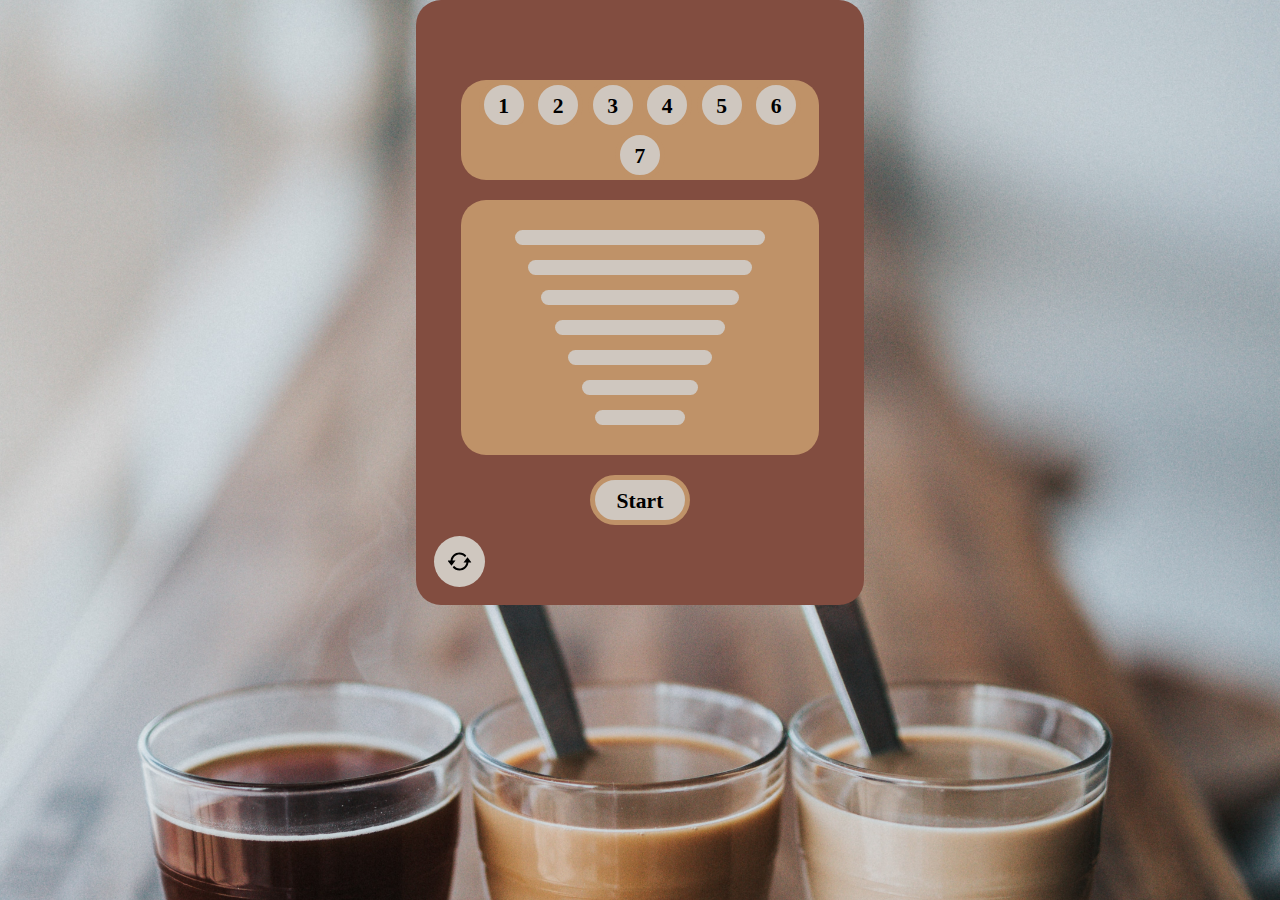
<file: index.html>
<!DOCTYPE html>
<html lang="en">
<head>
    <meta charset="UTF-8">
    <meta name="viewport" content="width=device-width, initial-scale=1.0">
    <title>Dolce Gusto Timer</title>
    <link rel="stylesheet" href="style.css">
    <script src="script.js" defer></script>
</head>
<body>
    <header>
        
    </header>
    <main>
        <svg xmlns="http://www.w3.org/2000/svg" width="24" height="24" viewBox="0 0 24 24"><path d="M20.944 12.979c-.489 4.509-4.306 8.021-8.944 8.021-2.698 0-5.112-1.194-6.763-3.075l1.245-1.633c1.283 1.645 3.276 2.708 5.518 2.708 3.526 0 6.444-2.624 6.923-6.021h-2.923l4-5.25 4 5.25h-3.056zm-15.864-1.979c.487-3.387 3.4-6 6.92-6 2.237 0 4.228 1.059 5.51 2.698l1.244-1.632c-1.65-1.876-4.061-3.066-6.754-3.066-4.632 0-8.443 3.501-8.941 8h-3.059l4 5.25 4-5.25h-2.92z"/></svg>
        <div class="container numbers">
            <button class="num 1">1</button>
            <button class="num 2">2</button>
            <button class="num 3">3</button>
            <button class="num 4">4</button>
            <button class="num 5">5</button>
            <button class="num 6">6</button>
            <button class="num 7">7</button>
        </div>
        <div class="container lines">
            <div class="line last"></div>
            <div class="line six"></div>
            <div class="line five"></div>
            <div class="line four"></div>
            <div class="line three"></div>
            <div class="line two"></div>
            <div class="line first"></div>
        </div>
            <button class="start">Start</button>
    </main>
    <footer>

    </footer>
</body>
</html>
</file>
<file: style.css>
* {
    font-family: 'Baloo Tamma 2', cursive;
    font-size: 18px;
    margin: 0;
    padding: 0;
}

html, body, main {
    position: fixed;
    top: 0;
    bottom: 0;
    left: 0;
    right: 0;
}

body {
    box-sizing: content-box;
    background-image: url("src/nathan-dumlao-pnmRtTHWqDM-unsplash.jpg");
    height: 100%;
    background-position: center;
    background-repeat: no-repeat;
    background-size: cover;
    overflow: hidden;
}

#container {
    min-height: 100vh;
    display: flex;
    align-items: center;
}

main {
    display: block;
    max-width: 35%;
    margin: 0 auto;
    text-align: center;
    background-color: #824d40;
    border-radius: 25px;
    padding: 60px 0;
    position: relative;
}

svg {
    background-color: #cfc7bf;
    position: absolute;
    left: 1rem;
    padding: 0.75rem;
    bottom: 1rem;
    border-radius: 50%;
}

svg:hover {
    padding: 1.25rem;
}

.container {
    background-color: #bf9268;
    width: 80%;
}

.numbers {
    display: block;
    max-width: 600px;
    max-height: fit-content;
    border-radius: 25px;
    margin: 20px auto;
}

.lines {
    display: block;
    margin: 0 auto;
    border-radius: 25px;
    padding: 15px 0;
}

button {
    background-color: #cfc7bf;
    border: 5px solid #bf9268;
    font-weight: bold;
    font-size: larger;
    line-height: 2.375rem;
}

button:hover {
    border: none;
}

.num {
    border-radius: 50%;
    width: 50px;
    height: 50px;
}

.start {
    width: 100px;
    height: 50px;
    border-radius: 25px;
    margin: 20px;
}

.start:hover {
    background-color: #bf9268;
    border: 10px solid #824d40;
    color: #824d40;
    width: 200px;
}


/* styling for the stripes in the middle of the app */

.line {
    display: block;
    margin: 15px auto;
    background-color: #cfc7bf;
    height: 15px;
    border-radius: 25px;
}

.red {
    background-color: red !important;
}

.coloured {
    background-color: black !important;
}

.last {
    width: 70%;
}

.six {
    width: 62.5%;
}

.five {
    width: 55%;
}

.four {
    width: 47.5%;
}

.three {
    width: 40%;
}

.two {
    width: 32.5%;
}

.first {
    width: 25%;
}

.coffee {
    display: none;
}


/* settings for smaller screens */

@media only screen and (max-width: 650px) {
    #container {
        display: block;
        height: auto;
    }
    body {
        margin: 0%;
    }
    main {
        max-width: 100%;
        margin: 0;
        border-radius: 0%;
        height: 100vh;
        padding-top: 5rem;
    }
    svg {
        left: 1rem;
        top: 4rem;
    }
    .numbers {
        margin-top: 3rem;
    }
    .coffee {
        display: inline-block;
        width: auto;
        height: 3.5rem;
        position: absolute;
        right: 1rem;
        top: 4rem;
    }
}


@media screen and (display-mode: standalone) {
    body {
        height: 110vh;
        width: auto;
        overflow: hidden;
    }
    body::-webkit-scrollbar {
        display: none;
    }
    main {
        height: 110vh;
    }
}
</file>
